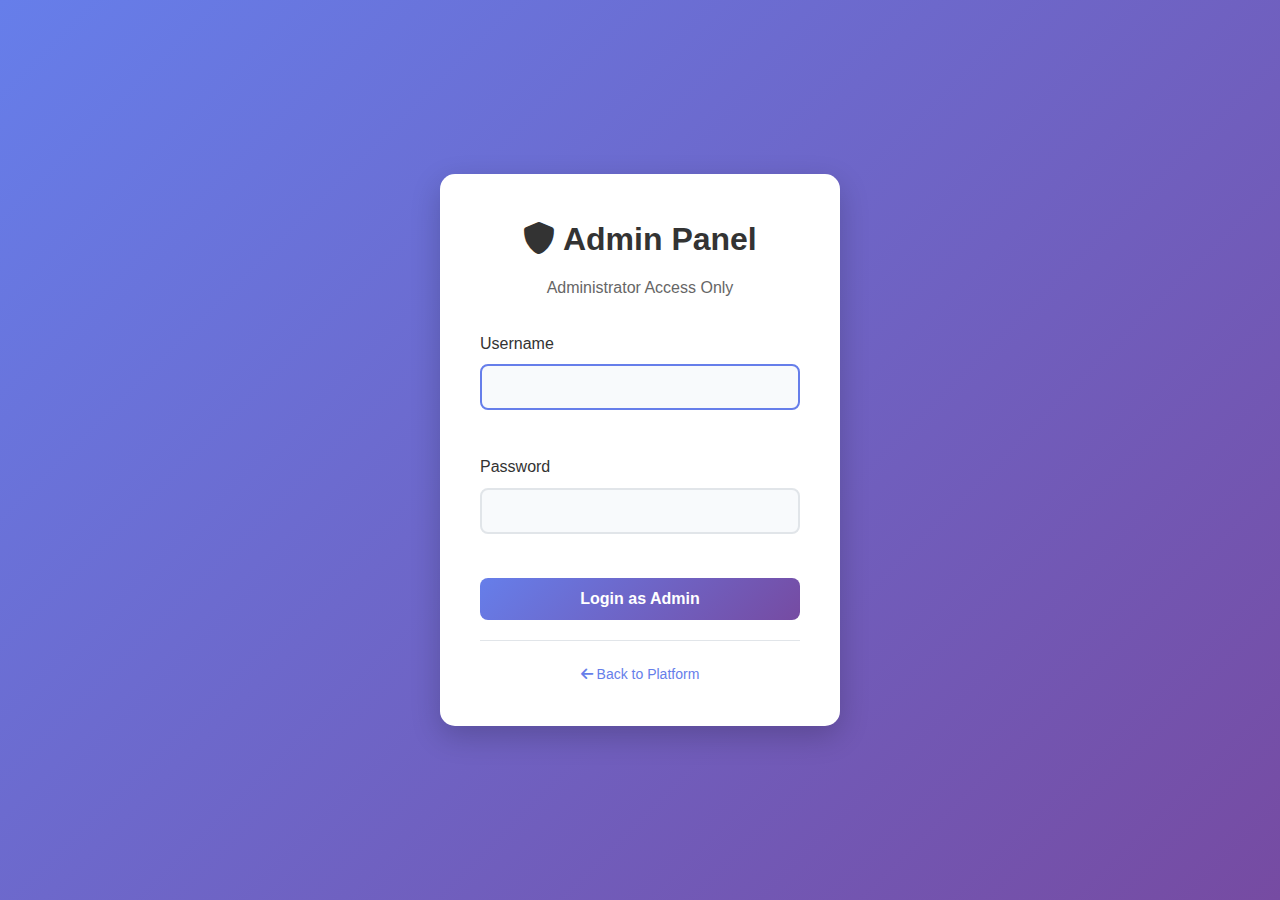
<file: web_ui/admin_login.html>
<!DOCTYPE html>
<html lang="en">
<head>
    <meta charset="UTF-8">
    <meta name="viewport" content="width=device-width, initial-scale=1.0">
    <title>AIDA Platform - Admin Login</title>
    <link rel="stylesheet" href="styles.css">
    <link rel="stylesheet" href="https://cdnjs.cloudflare.com/ajax/libs/font-awesome/6.0.0/css/all.min.css">
    <style>
        body {
            background: linear-gradient(135deg, #667eea 0%, #764ba2 100%);
            min-height: 100vh;
            display: flex;
            align-items: center;
            justify-content: center;
            margin: 0;
            font-family: 'Segoe UI', Tahoma, Geneva, Verdana, sans-serif;
        }
        
        .admin-login-container {
            background: white;
            padding: 40px;
            border-radius: 15px;
            box-shadow: 0 10px 30px rgba(0, 0, 0, 0.2);
            width: 100%;
            max-width: 400px;
            text-align: center;
        }
        
        .admin-login-header {
            margin-bottom: 30px;
        }
        
        .admin-login-header h1 {
            color: #333;
            margin-bottom: 10px;
            font-size: 2em;
        }
        
        .admin-login-header p {
            color: #666;
            margin: 0;
        }
        
        .admin-login-form {
            display: flex;
            flex-direction: column;
            gap: 20px;
        }
        
        .form-group {
            text-align: left;
        }
        
        .form-group label {
            display: block;
            margin-bottom: 8px;
            color: #333;
            font-weight: 500;
        }
        
        .form-group input {
            width: 100%;
            padding: 12px;
            border: 2px solid #e1e5e9;
            border-radius: 8px;
            font-size: 16px;
            transition: border-color 0.3s ease;
            box-sizing: border-box;
        }
        
        .form-group input:focus {
            outline: none;
            border-color: #667eea;
        }
        
        .admin-login-btn {
            background: linear-gradient(135deg, #667eea 0%, #764ba2 100%);
            color: white;
            padding: 12px;
            border: none;
            border-radius: 8px;
            font-size: 16px;
            font-weight: 600;
            cursor: pointer;
            transition: transform 0.2s ease;
        }
        
        .admin-login-btn:hover {
            transform: translateY(-2px);
        }
        
        .admin-login-btn:disabled {
            opacity: 0.6;
            cursor: not-allowed;
            transform: none;
        }
        
        .error-message {
            background: #f8d7da;
            color: #721c24;
            padding: 12px;
            border-radius: 8px;
            margin-bottom: 20px;
            display: none;
        }
        
        .success-message {
            background: #d4edda;
            color: #155724;
            padding: 12px;
            border-radius: 8px;
            margin-bottom: 20px;
            display: none;
        }
        
        .back-link {
            margin-top: 20px;
            padding-top: 20px;
            border-top: 1px solid #e1e5e9;
        }
        
        .back-link a {
            color: #667eea;
            text-decoration: none;
            font-size: 14px;
        }
        
        .back-link a:hover {
            text-decoration: underline;
        }
        
        .loading {
            display: none;
            margin-left: 10px;
        }
        
        .spinner {
            border: 2px solid #f3f3f3;
            border-top: 2px solid #667eea;
            border-radius: 50%;
            width: 16px;
            height: 16px;
            animation: spin 1s linear infinite;
            display: inline-block;
        }
        
        @keyframes spin {
            0% { transform: rotate(0deg); }
            100% { transform: rotate(360deg); }
        }
    </style>
</head>
<body>
    <div class="admin-login-container">
        <div class="admin-login-header">
            <h1><i class="fas fa-shield-alt"></i> Admin Panel</h1>
            <p>Administrator Access Only</p>
        </div>
        
        <div id="errorMessage" class="error-message"></div>
        <div id="successMessage" class="success-message"></div>
        
        <form id="adminLoginForm" class="admin-login-form">
            <div class="form-group">
                <label for="username">Username</label>
                <input type="text" id="username" name="username" required>
            </div>
            
            <div class="form-group">
                <label for="password">Password</label>
                <input type="password" id="password" name="password" required>
            </div>
            
            <button type="submit" id="adminLoginBtn" class="admin-login-btn">
                <span id="loginText">Login as Admin</span>
                <span id="loginSpinner" class="loading">
                    <span class="spinner"></span>
                </span>
            </button>
        </form>
        
        <div class="back-link">
            <a href="/" target="_blank">
                <i class="fas fa-arrow-left"></i> Back to Platform
            </a>
        </div>
    </div>
    
    <script src="admin_login.js"></script>
</body>
</html>
</file>
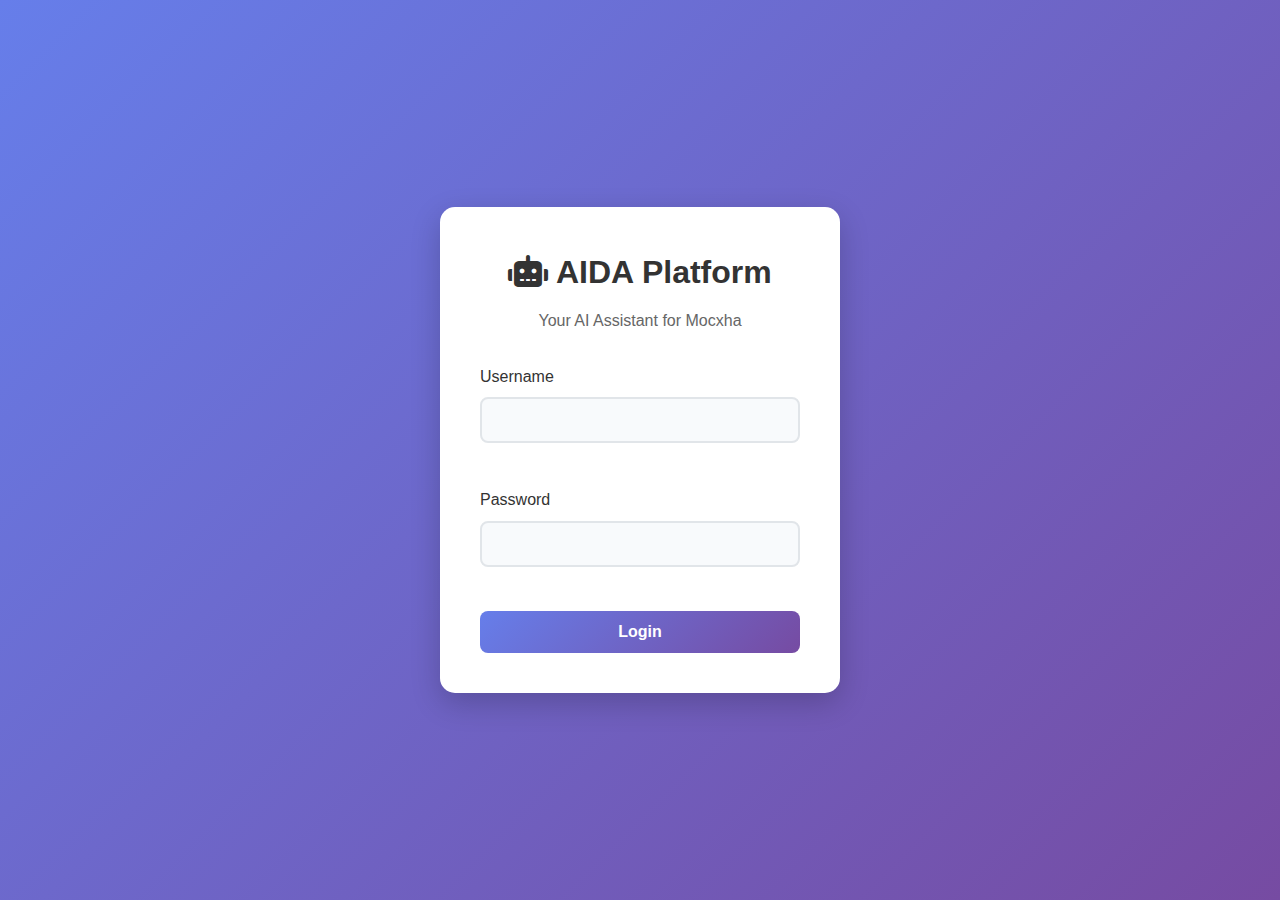
<file: web_ui/login.html>
<!DOCTYPE html>
<html lang="en">
<head>
    <meta charset="UTF-8">
    <meta name="viewport" content="width=device-width, initial-scale=1.0">
    <title>AIDA Platform - Login</title>
    <link rel="stylesheet" href="styles.css">
    <link rel="stylesheet" href="https://cdnjs.cloudflare.com/ajax/libs/font-awesome/6.0.0/css/all.min.css">
    <style>
        body {
            background: linear-gradient(135deg, #667eea 0%, #764ba2 100%);
            min-height: 100vh;
            display: flex;
            align-items: center;
            justify-content: center;
            margin: 0;
            font-family: 'Segoe UI', Tahoma, Geneva, Verdana, sans-serif;
        }
        
        .login-container {
            background: white;
            padding: 40px;
            border-radius: 15px;
            box-shadow: 0 10px 30px rgba(0, 0, 0, 0.2);
            width: 100%;
            max-width: 400px;
            text-align: center;
        }
        
        .login-header {
            margin-bottom: 30px;
        }
        
        .login-header h1 {
            color: #333;
            margin-bottom: 10px;
            font-size: 2em;
        }
        
        .login-header p {
            color: #666;
            margin: 0;
        }
        
        .login-form {
            display: flex;
            flex-direction: column;
            gap: 20px;
        }
        
        .form-group {
            text-align: left;
        }
        
        .form-group label {
            display: block;
            margin-bottom: 8px;
            color: #333;
            font-weight: 500;
        }
        
        .form-group input {
            width: 100%;
            padding: 12px;
            border: 2px solid #e1e5e9;
            border-radius: 8px;
            font-size: 16px;
            transition: border-color 0.3s ease;
            box-sizing: border-box;
        }
        
        .form-group input:focus {
            outline: none;
            border-color: #667eea;
        }
        
        .login-btn {
            background: linear-gradient(135deg, #667eea 0%, #764ba2 100%);
            color: white;
            padding: 12px;
            border: none;
            border-radius: 8px;
            font-size: 16px;
            font-weight: 600;
            cursor: pointer;
            transition: transform 0.2s ease;
        }
        
        .login-btn:hover {
            transform: translateY(-2px);
        }
        
        .login-btn:disabled {
            opacity: 0.6;
            cursor: not-allowed;
            transform: none;
        }
        
        .error-message {
            background: #f8d7da;
            color: #721c24;
            padding: 12px;
            border-radius: 8px;
            margin-bottom: 20px;
            display: none;
        }
        
        .success-message {
            background: #d4edda;
            color: #155724;
            padding: 12px;
            border-radius: 8px;
            margin-bottom: 20px;
            display: none;
        }
        
        .admin-link {
            margin-top: 20px;
            padding-top: 20px;
            border-top: 1px solid #e1e5e9;
        }
        
        .admin-link a {
            color: #667eea;
            text-decoration: none;
            font-size: 14px;
        }
        
        .admin-link a:hover {
            text-decoration: underline;
        }
        
        .loading {
            display: none;
            margin-left: 10px;
        }
        
        .spinner {
            border: 2px solid #f3f3f3;
            border-top: 2px solid #667eea;
            border-radius: 50%;
            width: 16px;
            height: 16px;
            animation: spin 1s linear infinite;
            display: inline-block;
        }
        
        @keyframes spin {
            0% { transform: rotate(0deg); }
            100% { transform: rotate(360deg); }
        }
    </style>
</head>
<body>
    <div class="login-container">
        <div class="login-header">
            <h1><i class="fas fa-robot"></i> AIDA Platform</h1>
            <p>Your AI Assistant for Mocxha</p>
        </div>
        
        <div id="errorMessage" class="error-message"></div>
        <div id="successMessage" class="success-message"></div>
        
        <form id="loginForm" class="login-form">
            <div class="form-group">
                <label for="username">Username</label>
                <input type="text" id="username" name="username" required>
            </div>
            
            <div class="form-group">
                <label for="password">Password</label>
                <input type="password" id="password" name="password" required>
            </div>
            
            <button type="submit" id="loginBtn" class="login-btn">
                <span id="loginText">Login</span>
                <span id="loginSpinner" class="loading">
                    <span class="spinner"></span>
                </span>
            </button>
        </form>
    </div>
    
    <script src="config.js"></script>
    <script src="login.js"></script>
</body>
</html>
</file>
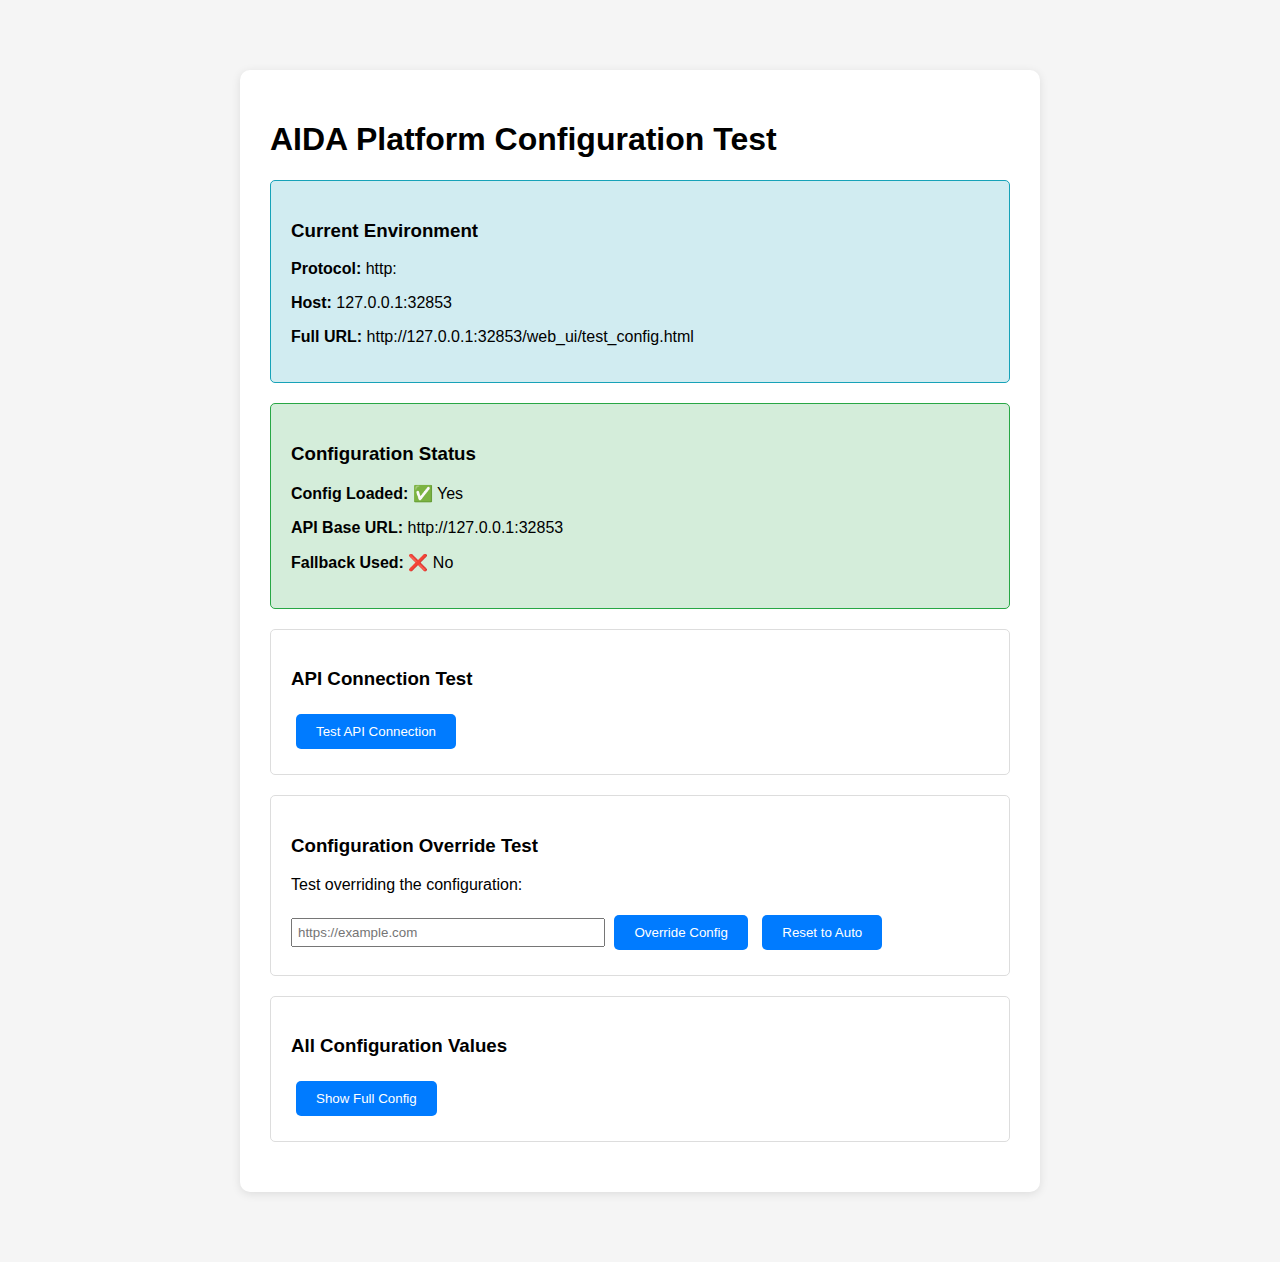
<file: web_ui/test_config.html>
<!DOCTYPE html>
<html lang="en">
<head>
    <meta charset="UTF-8">
    <meta name="viewport" content="width=device-width, initial-scale=1.0">
    <title>AIDA Platform - Configuration Test</title>
    <style>
        body {
            font-family: Arial, sans-serif;
            max-width: 800px;
            margin: 50px auto;
            padding: 20px;
            background: #f5f5f5;
        }
        .container {
            background: white;
            padding: 30px;
            border-radius: 10px;
            box-shadow: 0 2px 10px rgba(0,0,0,0.1);
        }
        .test-section {
            margin: 20px 0;
            padding: 20px;
            border: 1px solid #ddd;
            border-radius: 5px;
        }
        .success { border-color: #28a745; background: #d4edda; }
        .error { border-color: #dc3545; background: #f8d7da; }
        .info { border-color: #17a2b8; background: #d1ecf1; }
        button {
            background: #007bff;
            color: white;
            border: none;
            padding: 10px 20px;
            border-radius: 5px;
            cursor: pointer;
            margin: 5px;
        }
        button:hover { background: #0056b3; }
        .result {
            margin-top: 10px;
            padding: 10px;
            background: #f8f9fa;
            border-radius: 3px;
            font-family: monospace;
        }
    </style>
</head>
<body>
    <div class="container">
        <h1><i class="fas fa-robot"></i> AIDA Platform Configuration Test</h1>
        
        <div class="test-section info">
            <h3>Current Environment</h3>
            <p><strong>Protocol:</strong> <span id="protocol"></span></p>
            <p><strong>Host:</strong> <span id="host"></span></p>
            <p><strong>Full URL:</strong> <span id="fullUrl"></span></p>
        </div>
        
        <div class="test-section info">
            <h3>Configuration Status</h3>
            <p><strong>Config Loaded:</strong> <span id="configLoaded"></span></p>
            <p><strong>API Base URL:</strong> <span id="apiBaseUrl"></span></p>
            <p><strong>Fallback Used:</strong> <span id="fallbackUsed"></span></p>
        </div>
        
        <div class="test-section">
            <h3>API Connection Test</h3>
            <button onclick="testApiConnection()">Test API Connection</button>
            <div id="apiTestResult" class="result" style="display: none;"></div>
        </div>
        
        <div class="test-section">
            <h3>Configuration Override Test</h3>
            <p>Test overriding the configuration:</p>
            <input type="text" id="overrideUrl" placeholder="https://example.com" style="width: 300px; padding: 5px;">
            <button onclick="overrideConfig()">Override Config</button>
            <button onclick="resetConfig()">Reset to Auto</button>
            <div id="overrideResult" class="result" style="display: none;"></div>
        </div>
        
        <div class="test-section">
            <h3>All Configuration Values</h3>
            <button onclick="showAllConfig()">Show Full Config</button>
            <div id="allConfigResult" class="result" style="display: none;"></div>
        </div>
    </div>

    <script src="config.js"></script>
    <script>
        // Display current environment info
        document.getElementById('protocol').textContent = window.location.protocol;
        document.getElementById('host').textContent = window.location.host;
        document.getElementById('fullUrl').textContent = window.location.href;
        
        // Check configuration status
        if (window.AIDA_CONFIG) {
            document.getElementById('configLoaded').textContent = '✅ Yes';
            document.getElementById('apiBaseUrl').textContent = window.AIDA_CONFIG.apiBaseUrl;
            
            // Check if fallback is being used
            const isFallback = window.AIDA_CONFIG.apiBaseUrl === 'http://localhost:5000';
            document.getElementById('fallbackUsed').textContent = isFallback ? '⚠️ Yes (localhost fallback)' : '❌ No';
            
            if (isFallback) {
                document.getElementById('fallbackUsed').parentElement.parentElement.className = 'test-section error';
            } else {
                document.getElementById('fallbackUsed').parentElement.parentElement.className = 'test-section success';
            }
        } else {
            document.getElementById('configLoaded').textContent = '❌ No';
            document.getElementById('apiBaseUrl').textContent = 'N/A';
            document.getElementById('fallbackUsed').textContent = 'N/A';
            document.getElementById('configLoaded').parentElement.parentElement.className = 'test-section error';
        }
        
        async function testApiConnection() {
            const resultDiv = document.getElementById('apiTestResult');
            resultDiv.style.display = 'block';
            resultDiv.textContent = 'Testing...';
            
            try {
                const response = await fetch(`${window.AIDA_CONFIG.apiBaseUrl}/health`);
                if (response.ok) {
                    const data = await response.json();
                    resultDiv.innerHTML = `
                        <div class="success">
                            ✅ Connection successful!<br>
                            Status: ${data.status}<br>
                            MongoDB: ${data.mongodb_available ? 'Available' : 'Not Available'}<br>
                            Active Sessions: ${data.active_sessions}
                        </div>
                    `;
                } else {
                    resultDiv.innerHTML = `<div class="error">❌ Connection failed: ${response.status} ${response.statusText}</div>`;
                }
            } catch (error) {
                resultDiv.innerHTML = `<div class="error">❌ Connection error: ${error.message}</div>`;
            }
        }
        
        function overrideConfig() {
            const overrideUrl = document.getElementById('overrideUrl').value.trim();
            if (!overrideUrl) {
                alert('Please enter a URL');
                return;
            }
            
            // Override the configuration
            window.AIDA_CONFIG.apiBaseUrl = overrideUrl;
            
            const resultDiv = document.getElementById('overrideResult');
            resultDiv.style.display = 'block';
            resultDiv.innerHTML = `
                <div class="info">
                    ✅ Configuration overridden!<br>
                    New API Base URL: ${overrideUrl}<br>
                    <small>This change is temporary and will reset on page reload</small>
                </div>
            `;
            
            // Update the display
            document.getElementById('apiBaseUrl').textContent = overrideUrl;
            document.getElementById('fallbackUsed').textContent = '❌ No (overridden)';
        }
        
        function resetConfig() {
            // Reset to automatic detection
            window.AIDA_CONFIG.apiBaseUrl = window.location.protocol + '//' + window.location.host;
            
            const resultDiv = document.getElementById('overrideResult');
            resultDiv.style.display = 'block';
            resultDiv.innerHTML = `
                <div class="info">
                    ✅ Configuration reset to automatic detection!<br>
                    API Base URL: ${window.AIDA_CONFIG.apiBaseUrl}
                </div>
            `;
            
            // Update the display
            document.getElementById('apiBaseUrl').textContent = window.AIDA_CONFIG.apiBaseUrl;
            document.getElementById('fallbackUsed').textContent = '❌ No';
        }
        
        function showAllConfig() {
            const resultDiv = document.getElementById('allConfigResult');
            resultDiv.style.display = 'block';
            resultDiv.innerHTML = `
                <div class="info">
                    <strong>Full Configuration:</strong><br>
                    <pre>${JSON.stringify(window.AIDA_CONFIG, null, 2)}</pre>
                </div>
            `;
        }
    </script>
</body>
</html>
</file>
<file: web_ui/styles.css>
/* CSS Variables for Theme Management */
:root {
    --primary-color: #6366f1;
    --primary-hover: #5855eb;
    --secondary-color: #8b5cf6;
    --accent-color: #06b6d4;
    --success-color: #10b981;
    --warning-color: #f59e0b;
    --error-color: #ef4444;
    
    --bg-primary: #ffffff;
    --bg-secondary: #f8fafc;
    --bg-tertiary: #f1f5f9;
    --bg-chat: #ffffff;
    --bg-sidebar: #1e293b;
    
    --text-primary: #1e293b;
    --text-secondary: #64748b;
    --text-tertiary: #94a3b8;
    --text-inverse: #ffffff;
    
    --border-color: #e2e8f0;
    --border-hover: #cbd5e1;
    
    --shadow-sm: 0 1px 2px 0 rgb(0 0 0 / 0.05);
    --shadow-md: 0 4px 6px -1px rgb(0 0 0 / 0.1), 0 2px 4px -2px rgb(0 0 0 / 0.1);
    --shadow-lg: 0 10px 15px -3px rgb(0 0 0 / 0.1), 0 4px 6px -4px rgb(0 0 0 / 0.1);
    --shadow-xl: 0 20px 25px -5px rgb(0 0 0 / 0.1), 0 8px 10px -6px rgb(0 0 0 / 0.1);
    
    --radius-sm: 0.375rem;
    --radius-md: 0.5rem;
    --radius-lg: 0.75rem;
    --radius-xl: 1rem;
    
    --font-family: 'Inter', -apple-system, BlinkMacSystemFont, 'Segoe UI', Roboto, sans-serif;
}

/* Dark Theme */
[data-theme="dark"] {
    --bg-primary: #0f172a;
    --bg-secondary: #1e293b;
    --bg-tertiary: #334155;
    --bg-chat: #1e293b;
    --bg-sidebar: #0f172a;
    
    --text-primary: #f8fafc;
    --text-secondary: #cbd5e1;
    --text-tertiary: #94a3b8;
    
    --border-color: #334155;
    --border-hover: #475569;
}

/* Reset and Base Styles */
* {
    margin: 0;
    padding: 0;
    box-sizing: border-box;
}

body {
    font-family: var(--font-family);
    background-color: var(--bg-primary);
    color: var(--text-primary);
    line-height: 1.6;
    overflow-x: hidden;
}

/* App Container */
.app-container {
    display: flex;
    height: 100vh;
    position: relative;
}

/* Sidebar */
.sidebar {
    width: 320px;
    background: linear-gradient(135deg, var(--bg-sidebar) 0%, #2d3748 100%);
    color: var(--text-inverse);
    display: flex;
    flex-direction: column;
    transition: transform 0.3s ease;
    z-index: 1000;
    box-shadow: var(--shadow-lg);
}

.sidebar-header {
    padding: 1.5rem;
    border-bottom: 1px solid rgba(255, 255, 255, 0.1);
    display: flex;
    align-items: center;
    justify-content: space-between;
}

.logo {
    display: flex;
    align-items: center;
    gap: 0.75rem;
    font-size: 1.5rem;
    font-weight: 700;
}

.logo i {
    color: var(--primary-color);
    font-size: 2rem;
}

.sidebar-toggle {
    background: none;
    border: none;
    color: var(--text-inverse);
    font-size: 1.25rem;
    cursor: pointer;
    padding: 0.5rem;
    border-radius: var(--radius-md);
    transition: background-color 0.2s;
    display: none;
}

.sidebar-toggle:hover {
    background-color: rgba(255, 255, 255, 0.1);
}

.sidebar-content {
    flex: 1;
    padding: 1.5rem;
    overflow-y: auto;
}

.connection-status {
    display: flex;
    align-items: center;
    gap: 0.75rem;
    padding: 1rem;
    background: rgba(255, 255, 255, 0.05);
    border-radius: var(--radius-lg);
    margin-bottom: 2rem;
}

.status-indicator {
    width: 12px;
    height: 12px;
    border-radius: 50%;
    background-color: var(--error-color);
    animation: pulse 2s infinite;
}

.status-indicator.online {
    background-color: var(--success-color);
}

.status-indicator.offline {
    background-color: var(--error-color);
}

@keyframes pulse {
    0%, 100% { opacity: 1; }
    50% { opacity: 0.5; }
}

.sidebar-section {
    margin-bottom: 2rem;
}

.sidebar-section h3 {
    font-size: 0.875rem;
    font-weight: 600;
    text-transform: uppercase;
    letter-spacing: 0.05em;
    color: var(--text-tertiary);
    margin-bottom: 1rem;
}

.sidebar-btn {
    width: 100%;
    display: flex;
    align-items: center;
    gap: 0.75rem;
    padding: 0.75rem 1rem;
    background: none;
    border: none;
    color: var(--text-inverse);
    text-align: left;
    border-radius: var(--radius-md);
    cursor: pointer;
    transition: all 0.2s;
    font-size: 0.875rem;
    margin-bottom: 0.5rem;
}

.sidebar-btn:hover {
    background-color: rgba(255, 255, 255, 0.1);
    transform: translateX(4px);
}

.sidebar-btn i {
    width: 20px;
    text-align: center;
}

.about-info {
    padding: 1rem;
    background: rgba(255, 255, 255, 0.05);
    border-radius: var(--radius-md);
    font-size: 0.875rem;
    line-height: 1.5;
}

.version {
    margin-top: 0.5rem;
    font-size: 0.75rem;
    color: var(--text-tertiary);
    font-weight: 500;
}

/* Recent Chats Styles */
.recent-chats {
    max-height: 300px;
    overflow-y: auto;
    margin-bottom: 1rem;
}

.recent-chat-item {
    display: flex;
    align-items: center;
    gap: 0.75rem;
    padding: 0.75rem;
    margin-bottom: 0.5rem;
    background: rgba(255, 255, 255, 0.05);
    border-radius: var(--radius-md);
    cursor: pointer;
    transition: all 0.2s ease;
    border: 1px solid transparent;
}

.recent-chat-item:hover {
    background: rgba(255, 255, 255, 0.1);
    border-color: rgba(255, 255, 255, 0.2);
}

.recent-chat-item.active {
    background: var(--primary-color);
    border-color: var(--primary-color);
}

.recent-chat-item .chat-icon {
    width: 32px;
    height: 32px;
    background: rgba(255, 255, 255, 0.1);
    border-radius: 50%;
    display: flex;
    align-items: center;
    justify-content: center;
    flex-shrink: 0;
}

.recent-chat-item .chat-info {
    flex: 1;
    min-width: 0;
}

.recent-chat-item .chat-title {
    font-size: 0.875rem;
    font-weight: 500;
    color: var(--text-inverse);
    margin-bottom: 0.25rem;
    white-space: nowrap;
    overflow: hidden;
    text-overflow: ellipsis;
}

.recent-chat-item .chat-preview {
    font-size: 0.75rem;
    color: var(--text-tertiary);
    white-space: nowrap;
    overflow: hidden;
    text-overflow: ellipsis;
}

.recent-chat-item .chat-date {
    font-size: 0.75rem;
    color: var(--text-tertiary);
    margin-top: 0.25rem;
}

.recent-chat-item .chat-actions {
    display: flex;
    gap: 0.5rem;
    opacity: 0;
    transition: opacity 0.2s ease;
}

.recent-chat-item:hover .chat-actions {
    opacity: 1;
}

.chat-action-btn {
    width: 24px;
    height: 24px;
    background: rgba(255, 255, 255, 0.1);
    border: none;
    border-radius: 50%;
    color: var(--text-inverse);
    cursor: pointer;
    display: flex;
    align-items: center;
    justify-content: center;
    transition: all 0.2s ease;
}

.chat-action-btn:hover {
    background: rgba(255, 255, 255, 0.2);
}

.chat-action-btn.delete {
    color: var(--error-color);
}

.chat-action-btn.delete:hover {
    background: rgba(239, 68, 68, 0.2);
}

.no-chats {
    text-align: center;
    color: var(--text-tertiary);
    font-size: 0.875rem;
    padding: 1rem;
    font-style: italic;
}

/* Main Content */
.main-content {
    flex: 1;
    display: flex;
    flex-direction: column;
    background-color: var(--bg-secondary);
}

/* Header */
.header {
    background-color: var(--bg-primary);
    padding: 1rem 2rem;
    border-bottom: 1px solid var(--border-color);
    display: flex;
    align-items: center;
    justify-content: space-between;
    box-shadow: var(--shadow-sm);
}

.mobile-menu-btn {
    background: none;
    border: none;
    color: var(--text-primary);
    font-size: 1.25rem;
    cursor: pointer;
    padding: 0.5rem;
    border-radius: var(--radius-md);
    transition: background-color 0.2s;
    display: none;
}

.mobile-menu-btn:hover {
    background-color: var(--bg-tertiary);
}

.header h1 {
    font-size: 1.5rem;
    font-weight: 600;
    color: var(--text-primary);
}

.header-actions {
    display: flex;
    gap: 0.5rem;
}

.header-btn {
    background: none;
    border: none;
    color: var(--text-secondary);
    font-size: 1.125rem;
    cursor: pointer;
    padding: 0.5rem;
    border-radius: var(--radius-md);
    transition: all 0.2s;
}

.header-btn:hover {
    background-color: var(--bg-tertiary);
    color: var(--text-primary);
}

/* Chat Container */
.chat-container {
    flex: 1;
    display: flex;
    flex-direction: column;
    overflow: hidden;
}

/* Welcome Screen */
.welcome-screen {
    flex: 1;
    display: flex;
    align-items: flex-start;
    justify-content: center;
    padding: 2rem;
    overflow-y: auto;
    min-height: 0;
}

.welcome-content {
    text-align: center;
    max-width: 800px;
    width: 100%;
    padding-top: 2rem;
}

.welcome-icon {
    margin-bottom: 2rem;
}

.welcome-icon i {
    font-size: 4rem;
    color: var(--primary-color);
    animation: float 3s ease-in-out infinite;
}

@keyframes float {
    0%, 100% { transform: translateY(0px); }
    50% { transform: translateY(-10px); }
}

.welcome-content h2 {
    font-size: 2.5rem;
    font-weight: 700;
    margin-bottom: 1rem;
    background: linear-gradient(135deg, var(--primary-color), var(--secondary-color));
    -webkit-background-clip: text;
    -webkit-text-fill-color: transparent;
    background-clip: text;
}

.welcome-content p {
    font-size: 1.125rem;
    color: var(--text-secondary);
    margin-bottom: 3rem;
}

.feature-cards {
    display: flex;
    flex-wrap: wrap;
    justify-content: center;
    gap: 1.5rem;
    margin-bottom: 3rem;
}

.feature-card {
    background: var(--bg-primary);
    padding: 2rem;
    border-radius: var(--radius-xl);
    box-shadow: var(--shadow-md);
    transition: transform 0.2s, box-shadow 0.2s;
    border: 1px solid var(--border-color);
    flex: 1;
    min-width: 250px;
    max-width: 300px;
}

.feature-card:hover {
    transform: translateY(-4px);
    box-shadow: var(--shadow-lg);
}

.feature-card i {
    font-size: 2.5rem;
    color: var(--primary-color);
    margin-bottom: 1rem;
}

.feature-card h3 {
    font-size: 1.25rem;
    font-weight: 600;
    margin-bottom: 0.5rem;
}

.feature-card p {
    color: var(--text-secondary);
    font-size: 0.875rem;
}

.connect-btn {
    background: linear-gradient(135deg, var(--primary-color), var(--primary-hover));
    color: white;
    border: none;
    padding: 1rem 2rem;
    font-size: 1.125rem;
    font-weight: 600;
    border-radius: var(--radius-lg);
    cursor: pointer;
    transition: all 0.2s;
    display: inline-flex;
    align-items: center;
    gap: 0.5rem;
    box-shadow: var(--shadow-md);
}

.connect-btn:hover {
    transform: translateY(-2px);
    box-shadow: var(--shadow-lg);
}

/* Chat Messages */
.chat-messages {
    flex: 1;
    padding: 2rem;
    overflow-y: auto;
    background-color: var(--bg-chat);
}

.message {
    display: flex;
    margin-bottom: 1.5rem;
    animation: slideIn 0.3s ease-out;
}

/* Onboarding buttons in chat messages */
.message button {
    background: linear-gradient(135deg, #667eea 0%, #764ba2 100%) !important;
    color: white !important;
    border: none !important;
    padding: 8px 16px !important;
    margin: 4px !important;
    border-radius: 6px !important;
    cursor: pointer !important;
    font-size: 14px !important;
    transition: transform 0.2s !important;
    display: inline-block !important;
    min-width: 120px !important;
    font-family: inherit !important;
    font-weight: 500 !important;
    text-decoration: none !important;
    box-shadow: 0 2px 4px rgba(0,0,0,0.1) !important;
}

.message button:hover {
    transform: scale(1.05) !important;
    box-shadow: 0 4px 8px rgba(0,0,0,0.2) !important;
}

.message button:active {
    transform: scale(0.98) !important;
}

/* Style links in messages to look like buttons */
.message-text a {
    background: linear-gradient(135deg, #667eea 0%, #764ba2 100%) !important;
    color: white !important;
    border: none !important;
    padding: 8px 16px !important;
    margin: 4px !important;
    border-radius: 6px !important;
    cursor: pointer !important;
    font-size: 14px !important;
    transition: transform 0.2s !important;
    display: inline-block !important;
    min-width: 120px !important;
    font-family: inherit !important;
    font-weight: 500 !important;
    text-decoration: none !important;
    box-shadow: 0 2px 4px rgba(0,0,0,0.1) !important;
    text-align: center !important;
}

.message-text a:hover {
    transform: scale(1.05) !important;
    box-shadow: 0 4px 8px rgba(0,0,0,0.2) !important;
}

.message-text a:active {
    transform: scale(0.98) !important;
}

/* Style headings in messages */
.message-text h2 {
    font-size: 1.25rem !important;
    font-weight: 600 !important;
    margin: 0.5rem 0 !important;
    color: var(--text-primary) !important;
}

.message-text h3 {
    font-size: 1.1rem !important;
    font-weight: 500 !important;
    margin: 0.5rem 0 !important;
    color: var(--text-secondary) !important;
}

/* Style buttons in messages */
.message-text button {
    background: linear-gradient(135deg, #667eea 0%, #764ba2 100%) !important;
    color: white !important;
    border: none !important;
    padding: 8px 16px !important;
    margin: 4px !important;
    border-radius: 6px !important;
    cursor: pointer !important;
    font-size: 14px !important;
    transition: transform 0.2s !important;
    display: inline-block !important;
    min-width: 120px !important;
    font-family: inherit !important;
    font-weight: 500 !important;
    text-decoration: none !important;
    box-shadow: 0 2px 4px rgba(0,0,0,0.1) !important;
}

.message-text button:hover {
    transform: scale(1.05) !important;
    box-shadow: 0 4px 8px rgba(0,0,0,0.2) !important;
}

.message-text button:active {
    transform: scale(0.98) !important;
}

@keyframes slideIn {
    from {
        opacity: 0;
        transform: translateY(20px);
    }
    to {
        opacity: 1;
        transform: translateY(0);
    }
}

.message.user {
    justify-content: flex-end;
}

.message.assistant {
    justify-content: flex-start;
}

.message-content {
    max-width: 70%;
    padding: 1rem 1.5rem;
    border-radius: var(--radius-lg);
    position: relative;
}

.message.user .message-content {
    background: linear-gradient(135deg, var(--primary-color), var(--primary-hover));
    color: white;
    border-bottom-right-radius: var(--radius-sm);
}

.message.assistant .message-content {
    background: var(--bg-primary);
    color: var(--text-primary);
    border: 1px solid var(--border-color);
    border-bottom-left-radius: var(--radius-sm);
    box-shadow: var(--shadow-sm);
}

.message-avatar {
    width: 40px;
    height: 40px;
    border-radius: 50%;
    display: flex;
    align-items: center;
    justify-content: center;
    margin: 0 1rem;
    font-size: 1.25rem;
    flex-shrink: 0;
}

.message.user .message-avatar {
    background: var(--accent-color);
    color: white;
    order: 1;
}

.message.assistant .message-avatar {
    background: var(--secondary-color);
    color: white;
}

.message-time {
    font-size: 0.75rem;
    color: var(--text-tertiary);
    margin-top: 0.5rem;
}

.typing-indicator {
    display: flex;
    align-items: center;
    gap: 0.5rem;
    padding: 1rem 1.5rem;
    background: var(--bg-primary);
    border: 1px solid var(--border-color);
    border-radius: var(--radius-lg);
    border-bottom-left-radius: var(--radius-sm);
    max-width: 70%;
}

.typing-dots {
    display: flex;
    gap: 0.25rem;
}

.typing-dot {
    width: 8px;
    height: 8px;
    background-color: var(--text-tertiary);
    border-radius: 50%;
    animation: typing 1.4s infinite;
}

.typing-dot:nth-child(2) {
    animation-delay: 0.2s;
}

.typing-dot:nth-child(3) {
    animation-delay: 0.4s;
}

@keyframes typing {
    0%, 60%, 100% {
        transform: translateY(0);
        opacity: 0.4;
    }
    30% {
        transform: translateY(-10px);
        opacity: 1;
    }
}

/* Chat Input */
.chat-input-container {
    padding: 1.5rem 2rem;
    background-color: var(--bg-primary);
    border-top: 1px solid var(--border-color);
}

.chat-input {
    display: flex;
    gap: 1rem;
    align-items: flex-end;
    margin-bottom: 1rem;
}

.chat-input textarea {
    flex: 1;
    min-height: 44px;
    max-height: 120px;
    padding: 0.75rem 1rem;
    border: 2px solid var(--border-color);
    border-radius: var(--radius-lg);
    background-color: var(--bg-secondary);
    color: var(--text-primary);
    font-family: var(--font-family);
    font-size: 0.875rem;
    resize: none;
    transition: border-color 0.2s;
}

.chat-input textarea:focus {
    outline: none;
    border-color: var(--primary-color);
}

.chat-input textarea::placeholder {
    color: var(--text-tertiary);
}

.send-btn {
    width: 44px;
    height: 44px;
    background: linear-gradient(135deg, var(--primary-color), var(--primary-hover));
    color: white;
    border: none;
    border-radius: var(--radius-lg);
    cursor: pointer;
    transition: all 0.2s;
    display: flex;
    align-items: center;
    justify-content: center;
    flex-shrink: 0;
}

.send-btn:hover:not(:disabled) {
    transform: translateY(-2px);
    box-shadow: var(--shadow-md);
}

.send-btn:disabled {
    opacity: 0.5;
    cursor: not-allowed;
    transform: none;
}

.input-suggestions {
    display: flex;
    gap: 0.5rem;
    flex-wrap: wrap;
}

.suggestion-btn {
    background: var(--bg-tertiary);
    color: var(--text-secondary);
    border: 1px solid var(--border-color);
    padding: 0.5rem 1rem;
    border-radius: var(--radius-lg);
    font-size: 0.875rem;
    cursor: pointer;
    transition: all 0.2s;
}

.suggestion-btn:hover {
    background: var(--primary-color);
    color: white;
    border-color: var(--primary-color);
}

/* Modal Styles */
.modal {
    display: none;
    position: fixed;
    top: 0;
    left: 0;
    width: 100%;
    height: 100%;
    background-color: rgba(0, 0, 0, 0.5);
    z-index: 2000;
    animation: fadeIn 0.3s ease-out;
}

.modal.show {
    display: flex;
    align-items: center;
    justify-content: center;
}

@keyframes fadeIn {
    from { opacity: 0; }
    to { opacity: 1; }
}

.modal-content {
    background: var(--bg-primary);
    border-radius: var(--radius-xl);
    box-shadow: var(--shadow-xl);
    width: 90%;
    max-width: 500px;
    max-height: 90vh;
    overflow-y: auto;
    animation: slideUp 0.3s ease-out;
}

@keyframes slideUp {
    from {
        opacity: 0;
        transform: translateY(50px);
    }
    to {
        opacity: 1;
        transform: translateY(0);
    }
}

.modal-header {
    padding: 1.5rem;
    border-bottom: 1px solid var(--border-color);
    display: flex;
    align-items: center;
    justify-content: space-between;
}

.modal-header h2 {
    font-size: 1.5rem;
    font-weight: 600;
    color: var(--text-primary);
}

.modal-close {
    background: none;
    border: none;
    color: var(--text-secondary);
    font-size: 1.25rem;
    cursor: pointer;
    padding: 0.5rem;
    border-radius: var(--radius-md);
    transition: all 0.2s;
}

.modal-close:hover {
    background-color: var(--bg-tertiary);
    color: var(--text-primary);
}

.modal-body {
    padding: 1.5rem;
}

.modal-footer {
    padding: 1.5rem;
    border-top: 1px solid var(--border-color);
    display: flex;
    gap: 1rem;
    justify-content: flex-end;
}

/* Form Styles */
.form-group {
    margin-bottom: 1.5rem;
}

.form-group label {
    display: block;
    margin-bottom: 0.5rem;
    font-weight: 500;
    color: var(--text-primary);
}

.form-group input {
    width: 100%;
    padding: 0.75rem 1rem;
    border: 2px solid var(--border-color);
    border-radius: var(--radius-md);
    background-color: var(--bg-secondary);
    color: var(--text-primary);
    font-family: var(--font-family);
    font-size: 0.875rem;
    transition: border-color 0.2s;
}

.form-group input:focus {
    outline: none;
    border-color: var(--primary-color);
}

.form-group input::placeholder {
    color: var(--text-tertiary);
}

/* Button Styles */
.btn {
    padding: 0.75rem 1.5rem;
    border: none;
    border-radius: var(--radius-md);
    font-size: 0.875rem;
    font-weight: 500;
    cursor: pointer;
    transition: all 0.2s;
    display: inline-flex;
    align-items: center;
    justify-content: center;
    gap: 0.5rem;
}

.btn-primary {
    background: linear-gradient(135deg, var(--primary-color), var(--primary-hover));
    color: white;
}

.btn-primary:hover {
    transform: translateY(-1px);
    box-shadow: var(--shadow-md);
}

.btn-secondary {
    background: var(--bg-tertiary);
    color: var(--text-primary);
    border: 1px solid var(--border-color);
}

.btn-secondary:hover {
    background: var(--border-color);
}

/* Loading Overlay */
.loading-overlay {
    display: none;
    position: fixed;
    top: 0;
    left: 0;
    width: 100%;
    height: 100%;
    background-color: rgba(0, 0, 0, 0.7);
    z-index: 3000;
    align-items: center;
    justify-content: center;
}

.loading-overlay.show {
    display: flex;
}

.loading-content {
    text-align: center;
    color: white;
}

.loading-spinner {
    width: 50px;
    height: 50px;
    border: 4px solid rgba(255, 255, 255, 0.3);
    border-top: 4px solid var(--primary-color);
    border-radius: 50%;
    animation: spin 1s linear infinite;
    margin: 0 auto 1rem;
}

@keyframes spin {
    0% { transform: rotate(0deg); }
    100% { transform: rotate(360deg); }
}

/* Loading Screen */
.loading-screen {
    position: fixed;
    top: 0;
    left: 0;
    width: 100%;
    height: 100%;
    background: linear-gradient(135deg, var(--primary-color) 0%, var(--secondary-color) 100%);
    display: flex;
    align-items: center;
    justify-content: center;
    z-index: 9999;
    color: white;
}

.loading-screen .loading-content {
    text-align: center;
    max-width: 400px;
    padding: 2rem;
}

.loading-screen .loading-spinner {
    width: 80px;
    height: 80px;
    margin: 0 auto 2rem;
    position: relative;
}

.loading-screen .loading-spinner i {
    font-size: 3rem;
    animation: float 2s ease-in-out infinite;
    color: white;
}

.loading-screen .loading-content h2 {
    font-size: 2rem;
    font-weight: 600;
    margin-bottom: 1rem;
    color: white;
}

.loading-screen .loading-content p {
    font-size: 1.1rem;
    margin-bottom: 2rem;
    opacity: 0.9;
}

.loading-progress {
    width: 100%;
    max-width: 300px;
    margin: 0 auto;
}

.progress-bar {
    width: 100%;
    height: 6px;
    background: rgba(255, 255, 255, 0.3);
    border-radius: 3px;
    overflow: hidden;
}

.progress-fill {
    height: 100%;
    background: white;
    border-radius: 3px;
    animation: progress 2s ease-in-out infinite;
    width: 0%;
}

@keyframes progress {
    0% { width: 0%; }
    50% { width: 70%; }
    100% { width: 100%; }
}

/* Toast Notifications */
.toast-container {
    position: fixed;
    top: 1rem;
    right: 1rem;
    z-index: 4000;
    display: flex;
    flex-direction: column;
    gap: 0.5rem;
}

.toast {
    background: var(--bg-primary);
    color: var(--text-primary);
    padding: 1rem 1.5rem;
    border-radius: var(--radius-lg);
    box-shadow: var(--shadow-lg);
    border-left: 4px solid var(--primary-color);
    min-width: 300px;
    animation: slideInRight 0.3s ease-out;
}

.toast.success {
    border-left-color: var(--success-color);
}

.toast.error {
    border-left-color: var(--error-color);
}

.toast.warning {
    border-left-color: var(--warning-color);
}

@keyframes slideInRight {
    from {
        opacity: 0;
        transform: translateX(100%);
    }
    to {
        opacity: 1;
        transform: translateX(0);
    }
}

/* Responsive Design */
@media (max-width: 768px) {
    .sidebar {
        position: fixed;
        top: 0;
        left: 0;
        height: 100%;
        transform: translateX(-100%);
        width: 280px;
    }
    
    .sidebar.open {
        transform: translateX(0);
    }
    
    .sidebar-toggle {
        display: block;
    }
    
    .mobile-menu-btn {
        display: block;
    }
    
    .header {
        padding: 1rem;
    }
    
    .header h1 {
        font-size: 1.25rem;
    }
    
    .chat-messages {
        padding: 1rem;
    }
    
    .chat-input-container {
        padding: 1rem;
    }
    
    .message-content {
        max-width: 85%;
    }
    
    .feature-cards {
        grid-template-columns: 1fr;
    }
    
    .welcome-content h2 {
        font-size: 2rem;
    }
    
    .input-suggestions {
        display: none;
    }
    
    .modal-content {
        width: 95%;
        margin: 1rem;
    }
    
    .toast {
        min-width: 250px;
    }
}

@media (max-width: 480px) {
    .sidebar {
        width: 100%;
    }
    
    .welcome-content {
        padding: 1rem;
    }
    
    .welcome-content h2 {
        font-size: 1.75rem;
    }
    
    .feature-card {
        padding: 1.5rem;
    }
    
    .chat-input {
        gap: 0.5rem;
    }
    
    .modal-header,
    .modal-body,
    .modal-footer {
        padding: 1rem;
    }
}

/* Scrollbar Styling */
::-webkit-scrollbar {
    width: 8px;
}

::-webkit-scrollbar-track {
    background: var(--bg-tertiary);
}

::-webkit-scrollbar-thumb {
    background: var(--border-color);
    border-radius: 4px;
}

::-webkit-scrollbar-thumb:hover {
    background: var(--border-hover);
}

/* Markdown Table Styles */
.markdown-table {
    width: 100%;
    border-collapse: collapse;
    margin: 1rem 0;
    font-size: 0.875rem;
    background-color: var(--bg-primary);
    border: 1px solid var(--border-color);
    border-radius: var(--radius-md);
    overflow: hidden;
}

.markdown-table th,
.markdown-table td {
    padding: 0.75rem 1rem;
    text-align: left;
    border-bottom: 1px solid var(--border-color);
    word-wrap: break-word;
    max-width: 200px;
}

.markdown-table th {
    background-color: var(--bg-tertiary);
    font-weight: 600;
    color: var(--text-primary);
    border-bottom: 2px solid var(--border-color);
}

.markdown-table td {
    color: var(--text-secondary);
}

.markdown-table tr:last-child td {
    border-bottom: none;
}

.markdown-table tr:hover {
    background-color: var(--bg-secondary);
}

/* Make tables responsive */
.message-content {
    overflow-x: auto;
}

@media (max-width: 768px) {
    .markdown-table {
        font-size: 0.75rem;
    }
    
    .markdown-table th,
    .markdown-table td {
        padding: 0.5rem 0.75rem;
        max-width: 150px;
    }
}

/* Utility Classes */
.hidden {
    display: none !important;
}

.sr-only {
    position: absolute;
    width: 1px;
    height: 1px;
    padding: 0;
    margin: -1px;
    overflow: hidden;
    clip: rect(0, 0, 0, 0);
    white-space: nowrap;
    border: 0;
}
</file>
